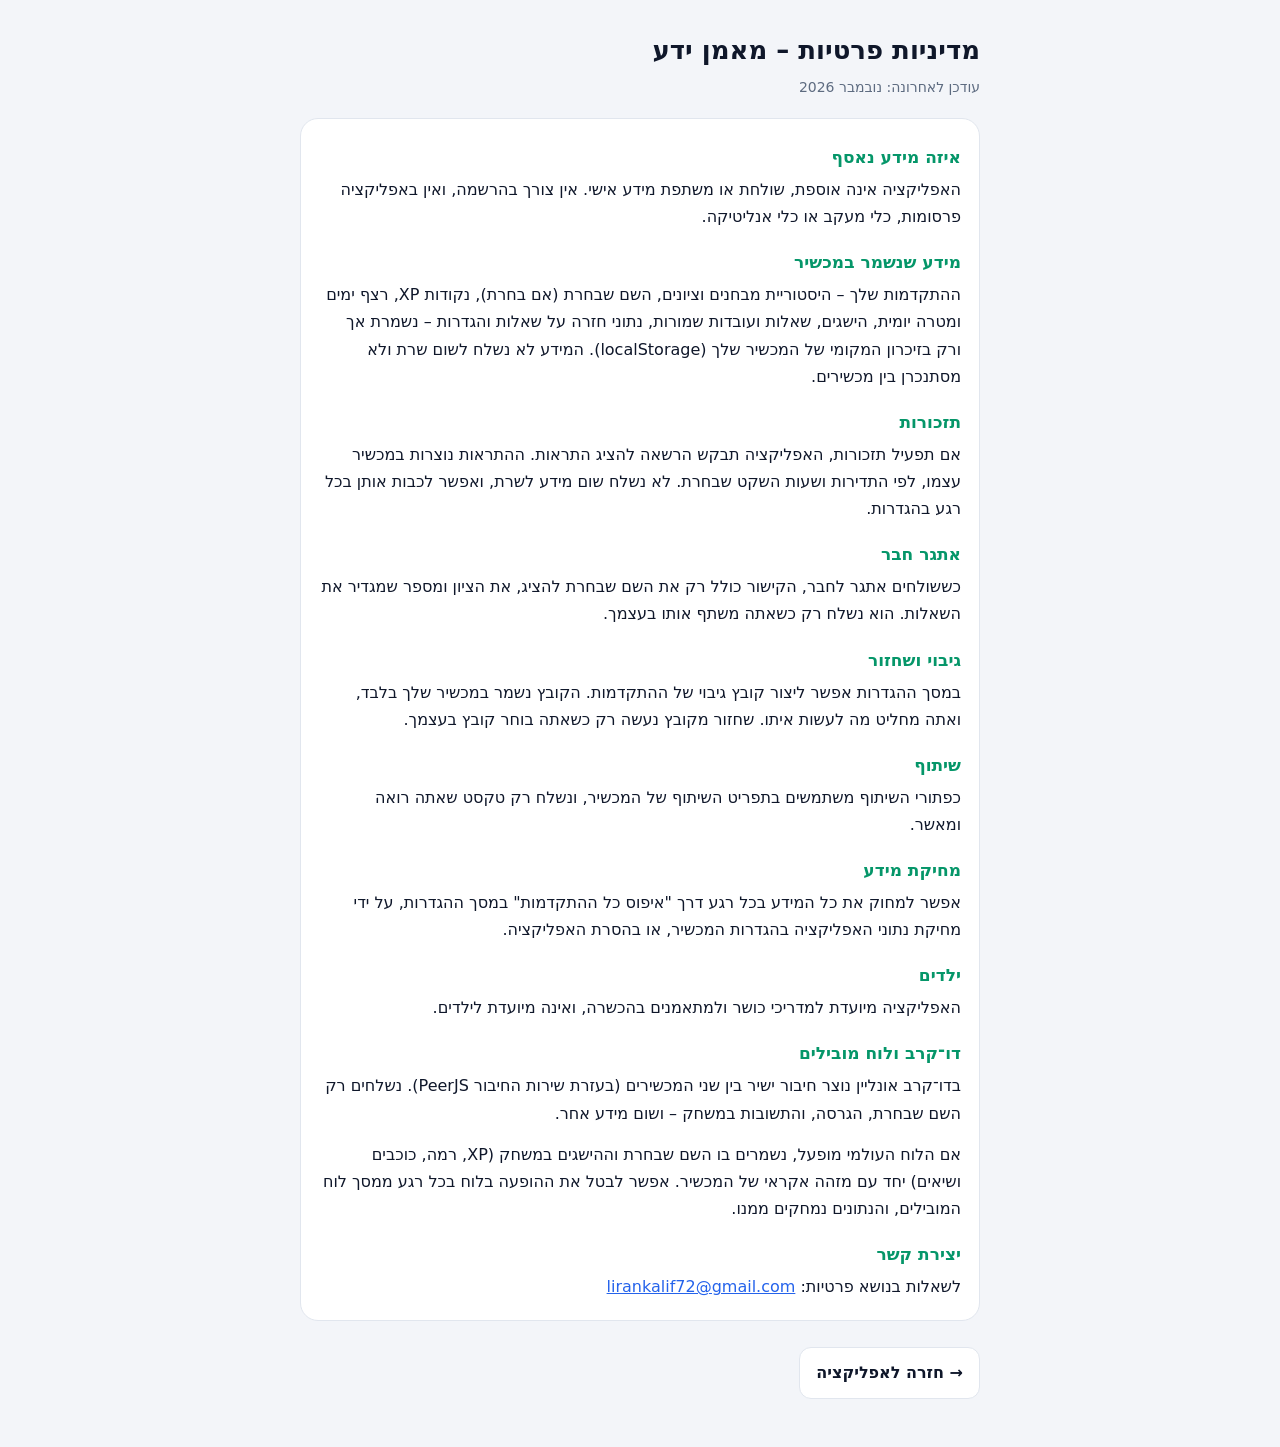
<file: privacy.html>
<!doctype html>
<html lang="he" dir="rtl">
<head>
<meta charset="utf-8">
<meta name="viewport" content="width=device-width,initial-scale=1">
<meta name="theme-color" content="#0b0f17">
<title>מדיניות פרטיות | מאמן ידע</title>
<style>
:root{--bg:#0b0f17;--card:#131a26;--line:#233046;--text:#eef2f7;--muted:#8e9bb1;--accent:#34d399;--blue:#60a5fa}
@media(prefers-color-scheme:light){:root{--bg:#f3f5f9;--card:#fff;--line:#e1e6ee;--text:#0f172a;--muted:#5d6b80;--accent:#059669;--blue:#2563eb}}
body{margin:0;background:var(--bg);color:var(--text);font-family:system-ui,-apple-system,"Segoe UI","Noto Sans Hebrew",Arial,sans-serif;line-height:1.7}
main{max-width:680px;margin:auto;padding:28px 18px 48px}
h1{font-size:26px;margin:0 0 4px}
.card{background:var(--card);border:1px solid var(--line);border-radius:18px;padding:6px 18px;margin:18px 0}
h2{font-size:17px;margin:18px 0 4px;color:var(--accent)}
p{margin:0 0 14px}
a{color:var(--blue)}
.muted{color:var(--muted);font-size:14px}
.back{display:inline-block;margin-top:8px;padding:11px 16px;border:1px solid var(--line);border-radius:12px;text-decoration:none;color:var(--text);font-weight:700;background:var(--card)}
</style>
</head>
<body>
<main>
<h1>מדיניות פרטיות – מאמן ידע</h1>
<p class="muted">עודכן לאחרונה: נובמבר 2026</p>

<div class="card">
<h2>איזה מידע נאסף</h2>
<p>האפליקציה אינה אוספת, שולחת או משתפת מידע אישי. אין צורך בהרשמה, ואין באפליקציה פרסומות, כלי מעקב או כלי אנליטיקה.</p>

<h2>מידע שנשמר במכשיר</h2>
<p>ההתקדמות שלך – היסטוריית מבחנים וציונים, השם שבחרת (אם בחרת), נקודות XP, רצף ימים ומטרה יומית, הישגים, שאלות ועובדות שמורות, נתוני חזרה על שאלות והגדרות – נשמרת אך ורק בזיכרון המקומי של המכשיר שלך (localStorage). המידע לא נשלח לשום שרת ולא מסתנכרן בין מכשירים.</p>

<h2>תזכורות</h2>
<p>אם תפעיל תזכורות, האפליקציה תבקש הרשאה להציג התראות. ההתראות נוצרות במכשיר עצמו, לפי התדירות ושעות השקט שבחרת. לא נשלח שום מידע לשרת, ואפשר לכבות אותן בכל רגע בהגדרות.</p>

<h2>אתגר חבר</h2>
<p>כששולחים אתגר לחבר, הקישור כולל רק את השם שבחרת להציג, את הציון ומספר שמגדיר את השאלות. הוא נשלח רק כשאתה משתף אותו בעצמך.</p>

<h2>גיבוי ושחזור</h2>
<p>במסך ההגדרות אפשר ליצור קובץ גיבוי של ההתקדמות. הקובץ נשמר במכשיר שלך בלבד, ואתה מחליט מה לעשות איתו. שחזור מקובץ נעשה רק כשאתה בוחר קובץ בעצמך.</p>

<h2>שיתוף</h2>
<p>כפתורי השיתוף משתמשים בתפריט השיתוף של המכשיר, ונשלח רק טקסט שאתה רואה ומאשר.</p>

<h2>מחיקת מידע</h2>
<p>אפשר למחוק את כל המידע בכל רגע דרך "איפוס כל ההתקדמות" במסך ההגדרות, על ידי מחיקת נתוני האפליקציה בהגדרות המכשיר, או בהסרת האפליקציה.</p>

<h2>ילדים</h2>
<p>האפליקציה מיועדת למדריכי כושר ולמתאמנים בהכשרה, ואינה מיועדת לילדים.</p>

<h2>דו־קרב ולוח מובילים</h2>
<p>בדו־קרב אונליין נוצר חיבור ישיר בין שני המכשירים (בעזרת שירות החיבור PeerJS). נשלחים רק השם שבחרת, הגרסה, והתשובות במשחק – ושום מידע אחר.</p>
<p>אם הלוח העולמי מופעל, נשמרים בו השם שבחרת וההישגים במשחק (XP, רמה, כוכבים ושיאים) יחד עם מזהה אקראי של המכשיר. אפשר לבטל את ההופעה בלוח בכל רגע ממסך לוח המובילים, והנתונים נמחקים ממנו.</p>
<h2>יצירת קשר</h2>
<p>לשאלות בנושא פרטיות: <a href="mailto:lirankalif72@gmail.com">lirankalif72@gmail.com</a></p>
</div>

<a class="back" href="./">→ חזרה לאפליקציה</a>
</main>
</body>
</html>
</file>
